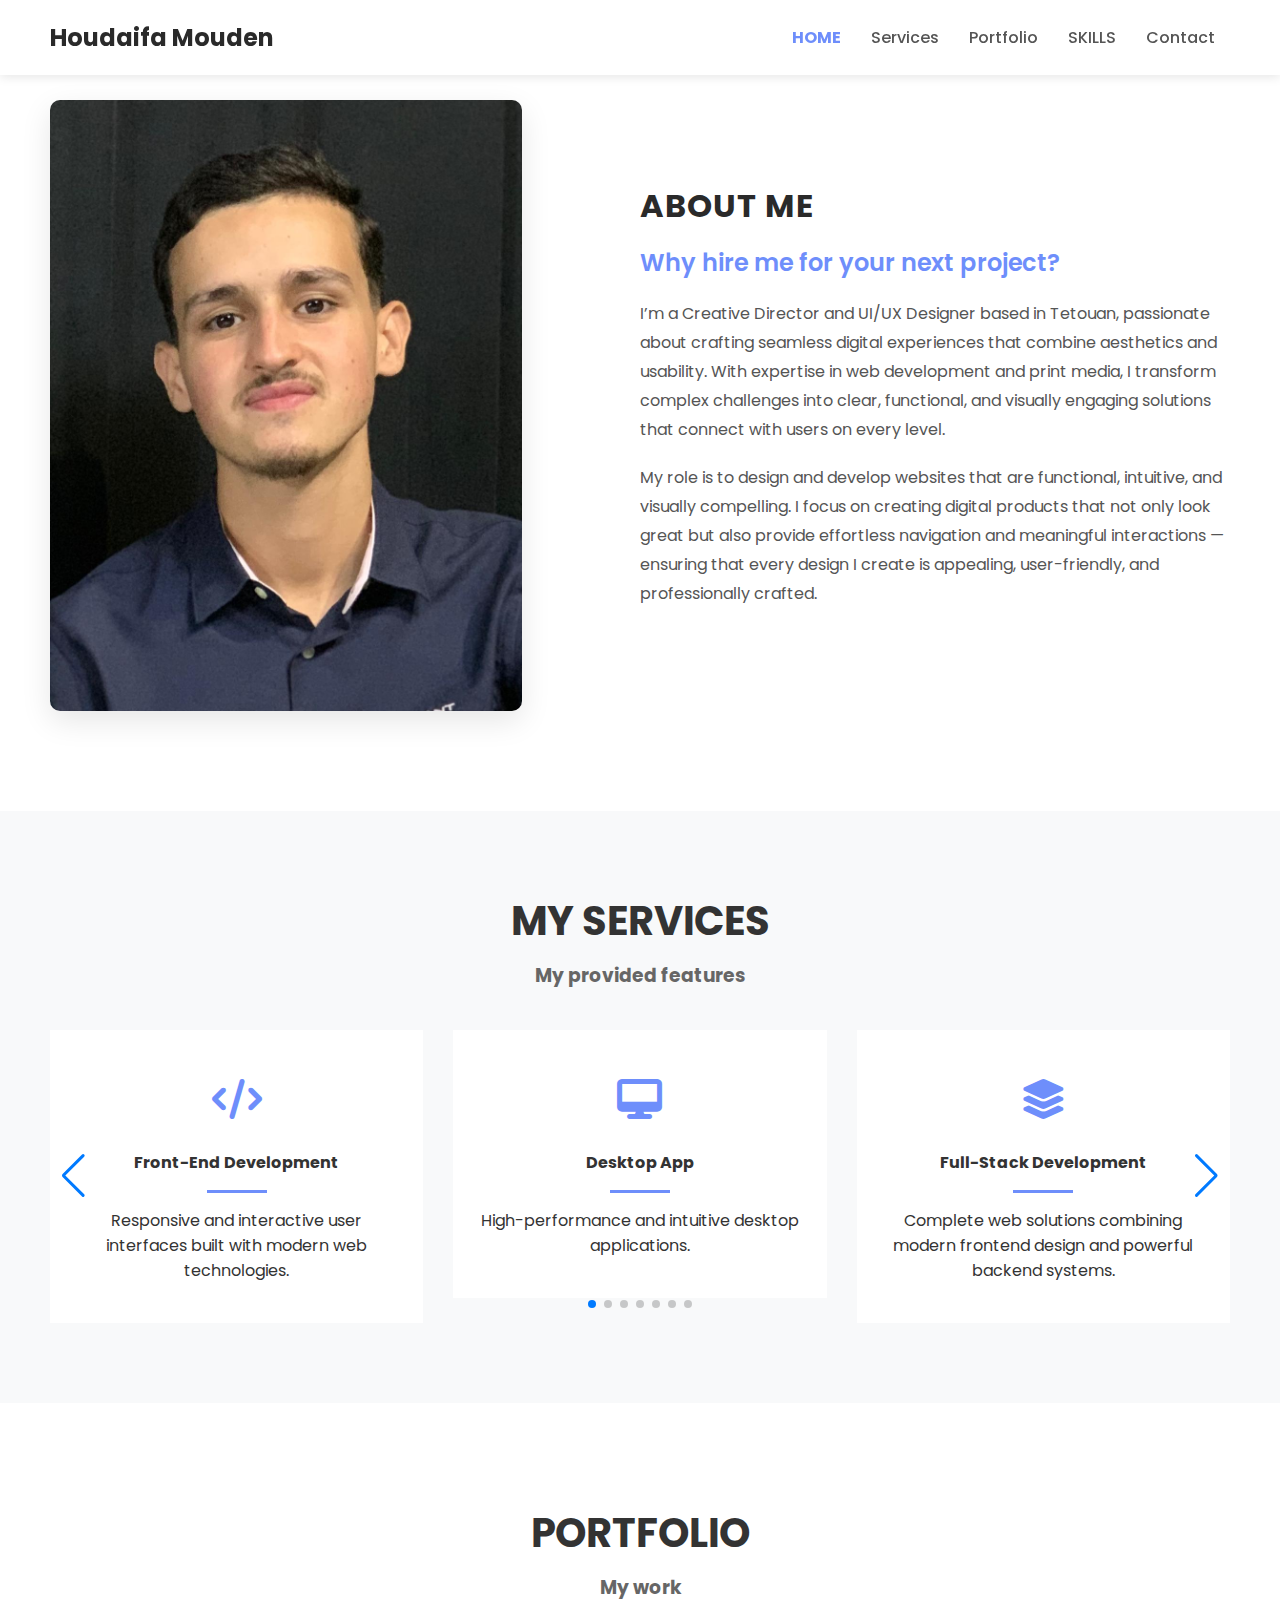
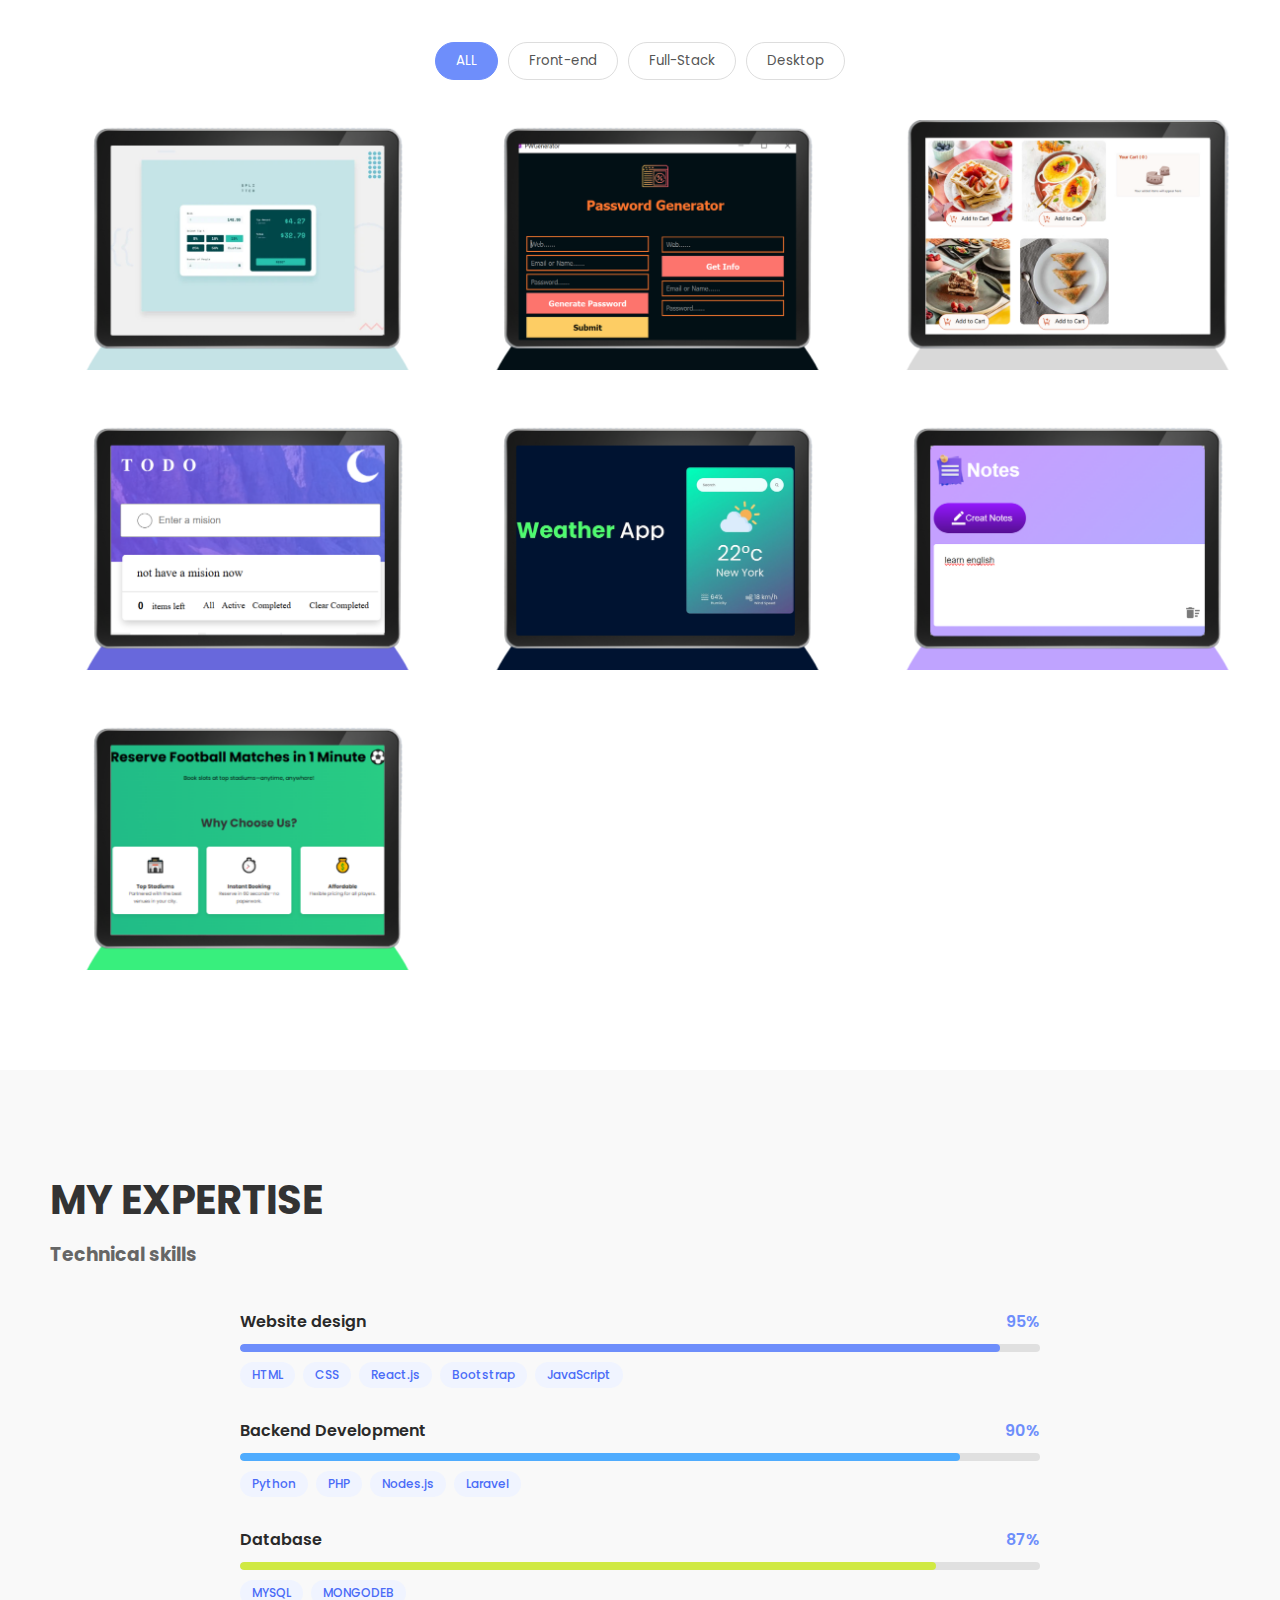
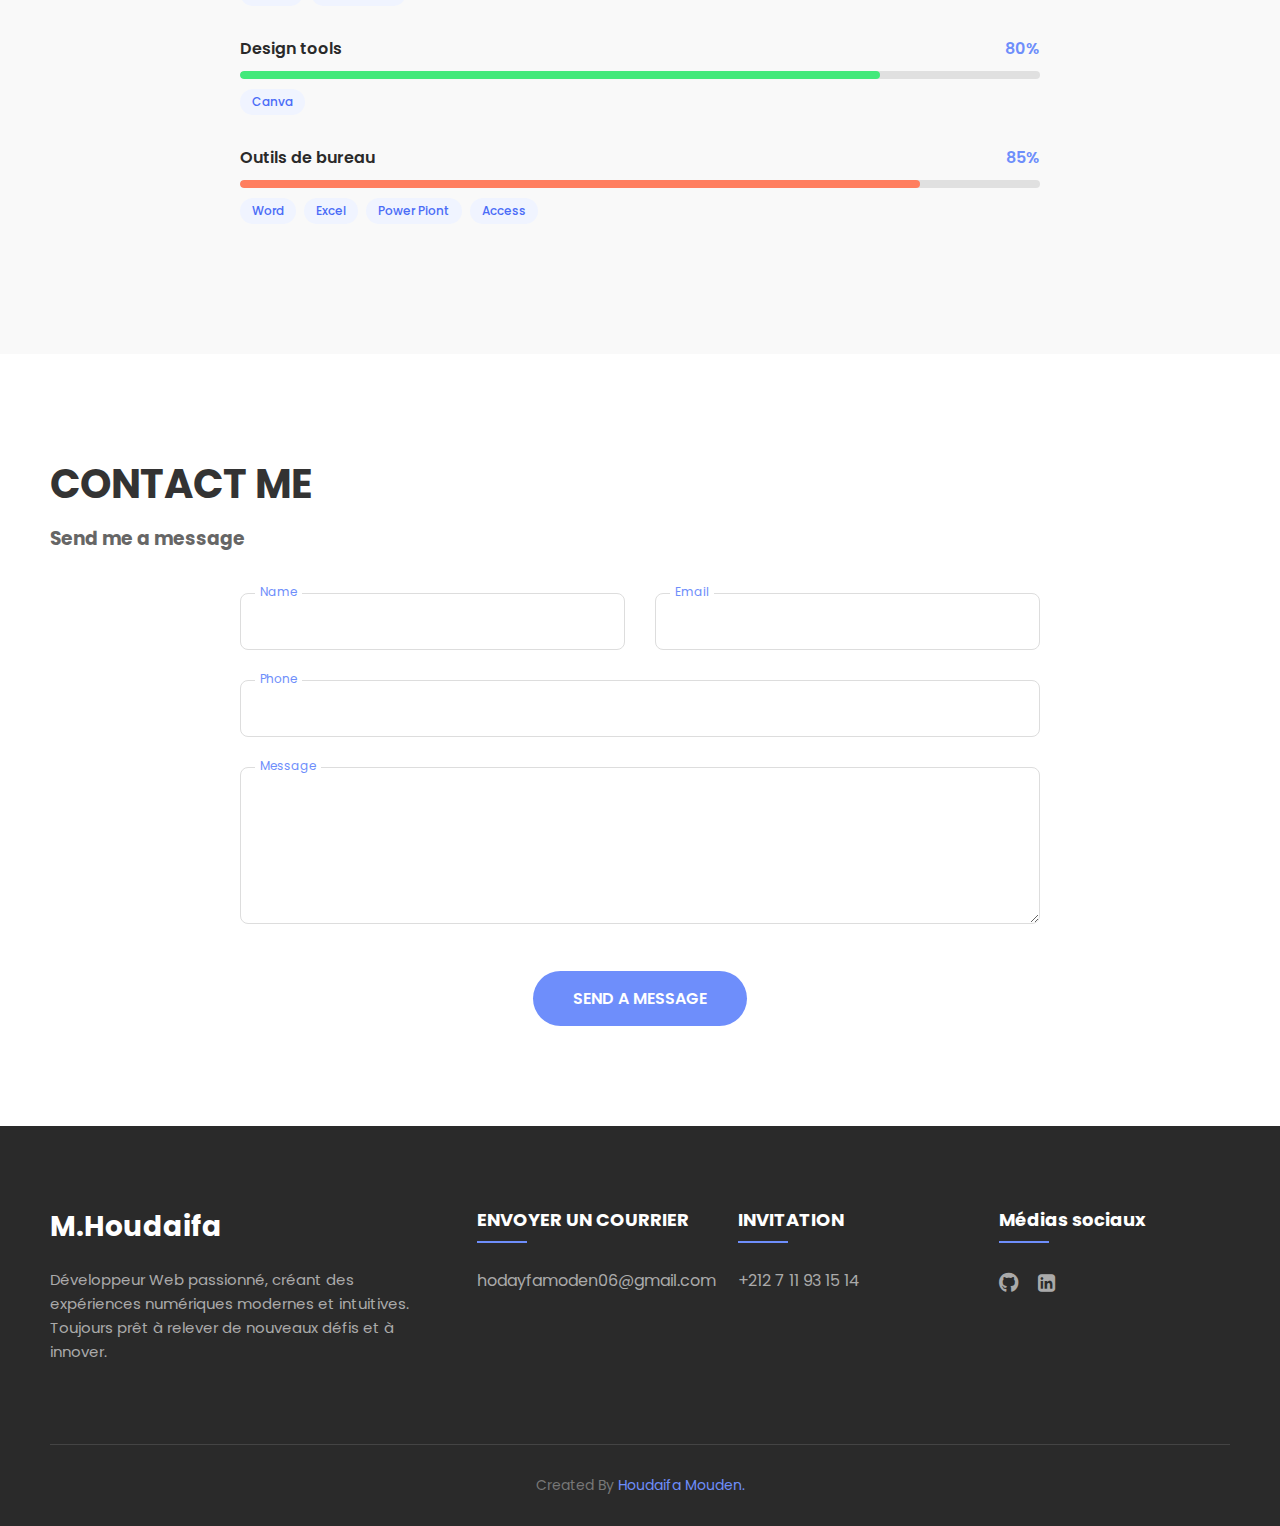
<file: index.html>
<!DOCTYPE html>
<html lang="en">
<head>
  <meta charset="UTF-8">
  
  <meta name="viewport" content="width=device-width, initial-scale=1.0">

  <title>Houdaifa Mouden</title>

  <link rel="icon" href="images/port/icon.webp" type="image/x-icon">

  <link rel="stylesheet" href="style.css">

  <link rel="stylesheet" href="https://cdnjs.cloudflare.com/ajax/libs/font-awesome/6.4.0/css/all.min.css">

  <link rel="stylesheet" href="icofont/icofont.min.css">

  <link rel="stylesheet" href="https://cdnjs.cloudflare.com/ajax/libs/font-awesome/4.7.0/css/font-awesome.min.css">

  <link rel="stylesheet" href="https://cdn.jsdelivr.net/npm/swiper@11/swiper-bundle.min.css" />

  <link href="https://fonts.googleapis.com/css2?family=Poppins:wght@400;500;600;700&display=swap" rel="stylesheet">
</head>
<body>
    <!-- Navbar -->
    <nav>
        <div class="logo">Houdaifa Mouden</div>
        <div class="menu-toggle" id="menu-toggle">&#9776;</div>
        <ul class="menu" id="menu">
            <li class="x" id="x">&times;</li>
            <li><a href="#about">HOME</a></li>
            <li><a href="#services">Services</a></li>
            <li><a href="#portfolio">Portfolio</a></li>
            <li><a href="#expertise">SKILLS</a></li>
            <li><a href="#contact">Contact</a></li>
        </ul>
    </nav>


    <!-- Homme Me Section  -->
    <section class="about" id="about">
        <div class="about-image">
        <!-- your photo -->
            <img src="images/profile/PROFILE.jpg" alt="Your Name">
        </div>
        <div class="about-content">
            <h2>ABOUT ME</h2>
            <h3>Why hire me for your next project?</h3>
            <p>
                I’m a Creative Director and UI/UX Designer based in Tetouan, passionate about crafting seamless digital experiences that combine aesthetics and usability. With expertise in web development and print media, I transform complex challenges into clear, functional, and visually engaging solutions that connect with users on every level.            </p>
            <p>
                My role is to design and develop websites that are functional, intuitive, and visually compelling. I focus on creating digital products that not only look great but also provide effortless navigation and meaningful interactions — ensuring that every design I create is appealing, user-friendly, and professionally crafted.            </p>
        </div>

    </section>

    <!-- services section -->
    <section class="services" id="services">
        <div class="section-header">
            <h2>MY SERVICES</h2>
            <h3>My provided features</h3>
        </div>

        <!-- Swiper container -->
        <div class="swiper mySwiper">
            <div class="swiper-wrapper">
                <!-- Service 1 -->
                <div class="swiper-slide service-card">
                    <div class="service-icon"><i class="fas fa-code"></i></div>
                    <h4>Front-End Development</h4>
                    <div class="service-divider"></div>
                    <p>Responsive and interactive user interfaces built with modern web technologies.</p>
                </div>
                <!-- Service 2 -->
                <div class="swiper-slide service-card">
                    <div class="service-icon"><i class="fa-solid fa-desktop"></i></div>
                    <h4>Desktop App</h4>
                    <div class="service-divider"></div>
                    <p>High-performance and intuitive desktop applications.</p>
                </div>

                <!-- Service 3 -->
                <div class="swiper-slide service-card">
                    <div class="service-icon"><i class="fas fa-layer-group"></i></div>
                    <h4>Full-Stack Development</h4>
                    <div class="service-divider"></div>
                    <p>Complete web solutions combining modern frontend design and powerful backend systems.</p>
                </div>

                <!-- Service 4 -->
                <div class="swiper-slide service-card">
                    <div class="service-icon"><i class="fas fa-paint-brush"></i></div>
                    <h4>Design Canva</h4>
                    <div class="service-divider"></div>
                    <p>Create modern and professional designs on Canva.</p>
                </div>

                <!-- Service 5 -->
                <div class="swiper-slide service-card">
                    <div class="service-icon"><i class="fas fa-database"></i></div>
                    <h4>Database Management</h4>
                    <div class="service-divider"></div>
                    <p>Efficient design, optimization, and maintenance of relational and NoSQL databases.</p>
                </div>

                <!-- Service 6 -->
                <div class="swiper-slide service-card">
                    <div class="service-icon"><i class="fas fa-brain"></i></div>
                    <h4>AI Development</h4>
                    <div class="service-divider"></div>
                    <p>Building intelligent systems using machine learning and data-driven solutions for smarter applications.</p>
                </div>

                <!-- Service 7 -->
                <div class="swiper-slide service-card">
                    <div class="service-icon"><i class="fas fa-network-wired"></i></div>
                    <h4>n8n Automation</h4>
                    <div class="service-divider"></div>
                    <p>Automating workflows and integrating apps seamlessly using n8n for smarter, no-code process management.</p>
                </div>

            </div>

            <!-- Pagination and Navigation -->
            <div class="swiper-pagination"></div>
            <div class="swiper-button-next"></div>
            <div class="swiper-button-prev"></div>
        </div>
    </section>


    <!-- projets -->
    <section class="portfolio" id="portfolio">
        <div class="section-header">
            <h2>PORTFOLIO</h2>
            <h3>My work</h3>
        </div>
        <!-- filter -->
        <div class="portfolio-filters">
            <button class="filter-btn active" data-filter="all">ALL</button>
            <button class="filter-btn" data-filter="frontend">Front-end</button>
            <button class="filter-btn" data-filter="backend">Full-Stack</button>
            <button class="filter-btn" data-filter="desktop">Desktop</button>
        </div>

        <div class="portfolio-grid">

            <!-- Project 1 - Front-end -->
            <div class="portfolio-item" data-category="frontend">
                <img  src="images/billapp/Untitled design.png" alt="">
                <div class="portfolio-overlay">
                    <h4>App Bill Counter</h4>
                    <p>Front-end development</p>
                    <a href="#" class="view-btn" id="buuton-page">Voir le projet</a>
                </div>
            </div>
            

            <!-- Project 2 - Backend -->
            <div class="portfolio-item" data-category="desktop">
                <img src="images/password/Untitled design.png" alt="">
                <div class="portfolio-overlay">
                    <h4>Password Generatore</h4>
                    <p>Desktop App</p>
                    <a href="#" id="c-projet" class="view-btn">Voir le projet</a>
                </div>
            </div>

            <!-- Project 3 - desktop -->
            <div class="portfolio-item" data-category="frontend">
                <img src="images/sweet/Untitled design.png" alt="">
                <div class="portfolio-overlay">
                    <h4>Product List</h4>
                    <p>Front-end development</p>
                    <a href="#" class="view-btn" id="sweet">Voir le projet</a>
                </div>
            </div>

            <!-- Project 4 - Front-end -->
            <div class="portfolio-item" data-category="frontend">
                <img src="images/to_do_list/Untitled design.png"  alt="">
                <div class="portfolio-overlay">
                    <h4>To Do List</h4>
                    <p>Front-end development</p>
                    <a href="#" id="list-projet" class="view-btn">Voir le projet</a>
                </div>
            </div>

            <!-- Project 5 - frontend -->
            <div class="portfolio-item" data-category="frontend">
                <img src="images/weather/Untitled design.png"  alt="">
                <div class="portfolio-overlay">
                    <h4>Weather Application</h4>
                    <p>Front-end development</p>
                    <a href="#" class="view-btn" id="weather">Voir le projet</a>
                </div>
            </div>

            <!-- Project 5 - frontend -->
            <div class="portfolio-item" data-category="frontend">
                <img src="images/note/Untitled design.png"   alt="">
                <div class="portfolio-overlay">
                    <h4>Note Application</h4>
                    <p>Front-end development</p>
                    <a href="#" class="view-btn" id="note-btn">Voir le projet</a>
                </div>
            </div>

            <!-- Project 6 - frontend -->
            <div class="portfolio-item" data-category="backend">
                <img src="images/terrain/Untitled design.png"   alt="">
                <div class="portfolio-overlay">
                    <h4>RESRVATION TERRAIN</h4>
                    <p>Front-end development</p>
                    <a href="#" class="view-btn" id="terrain-btn">Voir le projet</a>
                </div>
            </div>

            <!-- Project 6 - Photoshop -->
            <!-- <div class="portfolio-item" data-category="design">
            <img src="" alt="Branding">
            <div class="portfolio-overlay">
                <h4></h4>
                <p>Photoshop</p>
                <a href="#" class="view-btn">Voir le projet</a>
            </div>
            </div>
        </div> -->
    </section>



    <!-- Compétences section -->
    <section class="expertise" id="expertise">
        <div class="section-header">
            <h2>MY EXPERTISE</h2>
            <h3>Technical skills</h3>
        </div>

        <div class="skills-container">
            <!-- Row 1 -->
            <div class="skill-item">
            <div class="skill-info">
                <span>Website design</span>
                <span>95%</span>
            </div>
            <div class="progress-bar">
                <div class="progress-fill" style="width: 95%; background: #6e8efb;"></div>
            </div>
            <div class="skill-tags">
                <span>HTML</span>
                <span>CSS</span>
                <span>React.js</span>
                <span>Bootstrap</span>
                <span>JavaScript</span>
            </div>
            </div>



            <!-- Row 2 -->
            <div class="skill-item">
            <div class="skill-info">
                <span>Backend Development</span>
                <span>90%</span>
            </div>
            <div class="progress-bar">
                <div class="progress-fill" style="width: 90%; background: #4facfe;"></div>
            </div>
            <div class="skill-tags">
                <span>Python</span>
                <span>PHP</span>
                <span>Nodes.js</span>
                <span>Laravel</span>
            </div>
            </div>

             <!-- Row 3 -->
            <div class="skill-item">
                <div class="skill-info">
                    <span>Database </span>
                    <span>87%</span>
                </div>
                <div class="progress-bar">
                    <div class="progress-fill" style="width: 87%; background: #d0e943;"></div>
                </div>
                <div class="skill-tags">
                    <span>MYSQL</span>
                    <span>MONGODEB</span>
                </div>
            </div>

            <!-- Row 4 -->
            <div class="skill-item">
                <div class="skill-info">
                    <span>Design tools</span>
                    <span>80%</span>
                </div>
                <div class="progress-bar">
                    <div class="progress-fill" style="width: 80%; background: #43e97b;"></div>
                </div>
                <div class="skill-tags">
                    <span>Canva</span>
                </div>
            </div>

            <!-- Row 5 -->
            <div class="skill-item">
                <div class="skill-info">
                    <span>Outils de bureau</span>
                    <span>85%</span>
                </div>
                <div class="progress-bar">
                    <div class="progress-fill" style="width: 85%; background: #ff7e5f;"></div>
                </div>
                <div class="skill-tags">
                    <span>Word</span>
                    <span>Excel</span>
                    <span>Power Piont</span>
                    <span>Access</span>
                </div>
            </div>
        </div>
    </section>


    <!-- contacct foorm -->
    <section class="contact" id="contact">
        <div class="section-header">
            <h2>CONTACT ME</h2>
            <h3>Send me a message</h3>
        </div>

        <div class="contact-container">
            <form class="contact-form" id="contactForm">
            <div class="form-row">
                <div class="form-group">
                    <input type="text" id="name" name="name" >
                    <label for="name">Name</label>
                    <p class="eroro"></p>
                </div>
                <div class="form-group">
                    <input type="email" id="email" name="email" >
                    <label for="email">Email</label>
                    <p class="eroro"></p>
                </div>
            </div>

            <div class="form-row">
                <div class="form-group">
                    <input type="tel" id="phone" name="phone">
                    <label for="phone">Phone</label>
                    <p class="eroro"></p>
                </div>
  
            </div>

            <div class="form-group full-width">
                <textarea name="message" id="message" name="message" rows="5" ></textarea>
                <label for="message">Message</label>
                <p class="eroro"></p>
            </div>

            <button id="btn" type="submit" class="submit-btn">SEND A MESSAGE</button>
            </form>
        </div>
    </section>

    <!-- footer -->
    <footer class="footer">
        <div class="footer-container">
            <!-- Brand Column -->
            <div class="footer-brand">
                <h2 class="footer-logo">M.Houdaifa</h2>
                <p class="footer-description">
                Développeur Web passionné, créant des expériences numériques modernes et intuitives.<br>
                    Toujours prêt à relever de nouveaux défis et à innover.<br>
                </p>
            </div>

            <!-- Contact Info Columns -->
            <div class="footer-columns">
                <!-- Column 1 -->
                <div class="footer-col">
                    <h3 class="footer-title">ENVOYER UN COURRIER</h3>
                    <ul class="footer-links">
                    <li><a href="hodayfamoden06@gmail.com">hodayfamoden06@gmail.com</a></li>
                    </ul>
                </div>

                <!-- Column 2 -->
                <div class="footer-col">
                    <h3 class="footer-title">INVITATION</h3>
                    <ul class="footer-links">
                    <li><a href="tel:+212711931514">+212 7 11 93 15 14</a></li>
                    </ul>
                </div>

                <!-- Column 3 -->
                <div class="footer-col">
                    <h3 class="footer-title">Médias sociaux</h3>
                    <div class="footer-address">
                        <a target="_blank" href="https://github.com/houdaifa-1244"><i class="fab fa-github"></i></a>
                        <a target="_blank" href="https://www.linkedin.com/in/houdaifa-mouden-126185236/?skipRedirect=true"><i class="fa fa-linkedin-square"></i></a>
                    </div>
                </div>
            </div>
        </div>

        <!-- Copyright -->
        <div class="footer-copyright">
            <p>Created By <span style="color: #6e8efb;">Houdaifa Mouden.</span></p>
        </div>
    </footer>



    <!-- Sidebar Page (app bill counter) -->
    <div id="sidebar-page" class="sidebar-page">
        <span class="close-btn" id="close-sidebar">&times;</span>
        <div class="sidebar-content">
            <header>
                <h1>Bill Counter App</h1>
            </header>

            <div class="lien-sit">
                <a target="_blank" href="https://houdaifa-1244.github.io/app-counter/">Accéder à l’application</a>
            </div>

            <!-- Section intro -->
            <section class="intro-video">
                <div class="intro-text">
                    <h2>Bienvenue sur Bill Counter App</h2>
                    <p>
                    Cette application simple et intuitive vous aide à calculer le montant exact à payer après un repas ou une sortie entre amis.
                    Entrez le total de la facture, choisissez le pourcentage de pourboire, indiquez le nombre de personnes et obtenez le montant exact par personne.
                    L’application est fluide, rapide et facile à utiliser, avec un design clair et professionnel.
                    </p>
                </div>
            </section>

            <!-- Section roles / étapes -->
            <section class="gallery">
                <div class="card">
                    <img src="images/billapp/add.png" alt="Add Bill"/>
                    <h3>Add Bill</h3>
                    <p>Entrez le montant total de la facture pour commencer le calcul.</p>
                </div>
                <div class="card">
                    <img src="images/billapp/tip.png" alt="Select Tip"/>
                    <h3>Select Tip</h3>
                    <p>Choisissez le pourcentage du pourboire selon votre préférence.</p>
                </div>
                <div class="card">
                    <img src="images/billapp/people.png" alt="Select People"/>
                    <h3>Select People</h3>
                    <p>Indiquez le nombre de personnes partageant la facture.</p>
                </div>
                <div class="card">
                    <img src="images/billapp/reset.png" alt="Reset App"/>
                    <h3>Reset App</h3>
                    <p>Remettez l’application à zéro pour un nouveau calcul instantané.</p>
                </div>
            </section>
            
        </div>
    </div>


    <!-- Sidebar Page (python projet) -->
    <div id="s-p" class="s-p">
        <span class="close-btn" id="clos">&times;</span>
        <div class="sid">

            <!-- Introduction -->
            <header>
                <h1>Desktop Password Generator</h1>
            </header>

            <section class="intro">
                <p>
                    This desktop application helps you generate strong passwords and store credentials securely.
                    Add entries with a name (label), website, email and password — or auto-generate a secure password.
                    Quickly find any saved password by searching with its name.
                </p>
                <ul>
                    <li><strong>Add Entry:</strong> create a new credential with name, website, email and password (or generate one).</li>
                    <li><strong>Search:</strong> find an entry by name and reveal the stored password safely.</li>
                    <li><strong>Security tip:</strong> store data encrypted and protect the app with a master password for desktop use.</li>
                </ul>
            </section>

            <main>
                <!-- Step 1 -->
                <section class="step">
                    <img src="images/password/1.png" alt="Add Entry" />
                    <div>
                    <h2>1. Add Entry</h2>
                    <p>
                        Fill the form: <strong>Name (label)</strong>, <strong>Website</strong>, <strong>Email</strong> and <strong>Password</strong>.
                        Use the generator button to create a strong password automatically (length, symbols, numbers options).
                    </p>
                    </div>
                </section>

                <!-- Step 2 -->
                <section class="step">
                    <img src="images/password/2.png" alt="Find Entry" />
                    <div>
                    <h2>2. Find Password by Name</h2>
                    <p>
                        Search by the entry name (label) to quickly locate the credential. Select the result to reveal or copy the password.
                        For safety, require the master password or biometric unlock before revealing.
                    </p>
                    </div>
                </section>
            </main>
        </div>
    </div>

     <!-- Sidebar Page (to do list) -->
    <div id="td" class="td">
        <span class="close-btn" id="t-clos">&times;</span>
        <div class="to_do">
            <header>
            <h1>Application Web : To-Do List</h1>
            </header>
             <div class="lien-sit"><a target="_blank" href="https://houdaifa-1244.github.io/to-do-list/">Accéder au site</a></div>
            <section class="intro">
            <p>
                Cette application <strong>To-Do List</strong> est une solution simple et moderne pour
                organiser vos tâches quotidiennes. Elle permet d’ajouter, compléter, supprimer et filtrer les tâches,
                avec un design clair/sombre et une interface fluide.
            </p>
            <br>
            <ul>
                <li><strong>Ajout de tâche :</strong> permet d’ajouter rapidement une nouvelle tâche.</li>
                <li><strong>Compléter/Sélectionner :</strong> marque une tâche comme terminée.</li>
                <li><strong>Supprimer :</strong> retire la tâche de la liste.</li>
                <li><strong>Filtrage :</strong> affiche toutes les tâches, actives ou terminées.</li>
                <li><strong>Mode sombre :</strong> change automatiquement le thème de l’application.</li>
            </ul>
            </section>

            <main>
            <!-- Étape 1 -->
            <section class="step">
                <img src="images/to_do_list/1.png" alt="Interface principale" />
                <div>
                <h2>1. Interface principale</h2>
                <p>
                    L’interface principale affiche la liste des tâches avec un design moderne et intuitif.
                </p>
                </div>
            </section>

            <!-- Étape 2 -->
            <section class="step">
                <img src="images/to_do_list/2.png" alt="Ajout d’une tâche" />
                <div>
                <h2>2. Ajouter une tâche</h2>
                <p>
                    L’utilisateur peut ajouter une nouvelle tâche à l’aide du champ de saisie et du bouton “Add”.
                </p>
                </div>
            </section>

            <!-- Étape 3 -->
            <section class="step">
                <img src="images/to_do_list/3.png" alt="Sélection d’une tâche terminée" />
                <div>
                <h2>3. Sélectionner une tâche terminée</h2>
                <p>
                    En cliquant sur une tâche, elle est marquée comme terminée (grisée ou barrée).
                </p>
                </div>
            </section>

            <!-- Étape 4 -->
            <section class="step">
                <img src="images/to_do_list/4.png" alt="Filtres des tâches" />
                <div>
                <h2>4. Filtres des tâches</h2>
                <p>
                    Trois filtres sont disponibles : <strong>All</strong>, <strong>Active</strong>, et <strong>Completed</strong>.
                    Un bouton <strong>Clear Completed</strong> permet de supprimer toutes les tâches terminées.
                </p>
                </div>
            </section>

            <!-- Étape 5 -->
            <section class="step">
                <img src="images/to_do_list/5.png" alt="Mode sombre" />
                <div>
                <h2>5. Mode sombre</h2>
                <p>
                    L’application inclut un <strong>Dark Mode</strong> élégant qui s’active automatiquement selon le thème choisi.
                </p>
                </div>
            </section>
            </main>
        </div>
    </div>

    <!-- sidebar page (sweet store online) -->
    <div id="sw" class="sw">
        <span class="close-btn" id="w-clos">&times;</span>
        <div class="sidebar-content">

            <!-- Header -->
            <header>
                <h1>Product List with Cart</h1>
            </header>

            <div class="lien-sit">
                <a target="_blank" href="https://houdaifa-1244.github.io/sweet_store/">Visit the App</a>
            </div>

            <!-- Intro Section -->
            <section class="intro-video">
            <div class="intro-text">
                <h2>Welcome to Product List with Cart</h2>
                <p>
                This web application allows you to browse a variety of products, add your favorites to the cart,
                manage your orders, and confirm your purchase in just a few clicks.
                The interface is clean, modern, and user-friendly, offering a smooth shopping experience.
                </p>
            </div>
            </section>

            <!-- Steps Section -->
            <section class="gallery">
                <div class="card">
                    <img src="images/sweet/1.jpg" alt="Empty Cart"/>
                    <h3>Step 1: Empty State</h3>
                    <p>When you start, your cart is empty. Browse and explore the available products.</p>
                </div>
                <div class="card">
                    <img src="images/sweet/2.jpg" alt="Select Products"/>
                    <h3>Step 2: Select Products</h3>
                    <p>Select your favorite items and add them to your cart easily.</p>
                </div>
                <div class="card">
                    <img src="images/sweet/3.jpg" alt="Orders List"/>
                    <h3>Step 3: Orders List</h3>
                    <p>View the full list of items added to your cart before checkout.</p>
                </div>
                <div class="card">
                    <img src="images/sweet/4.jpg" alt="Confirm Order"/>
                    <h3>Step 4: Confirm Order</h3>
                    <p>Once ready, confirm your order to finalize your purchase securely.</p>
                </div>
            </section>
        </div>
    </div>

    <!-- sidebar page (weather app) -->
    <div id="wet" class="wet">
        <span class="close-btn" id="clos-wet">&times;</span>
        <div class="sidebar-content">

            <!-- Header -->
            <header>
            <h1>Weather App</h1>
            </header>

            <div class="lien-sit">
            <a target="_blank" href="https://houdaifa-1244.github.io/weather/">Visit the App</a>
            </div>

            <!-- Intro Section -->
            <section class="intro-video">
                <div class="intro-text">
                    <h2>Welcome to Weather App</h2>
                    <p>
                    This web application allows you to search for any city worldwide and instantly get accurate weather details.
                    Simply type your city name, select the right option, and view the live weather results with temperature,
                    humidity, and condition icons.
                    </p>
                </div>
            </section>

            <!-- Steps Section -->
            <section class="gallery">
            <div class="card">
                <img src="images/weather/search.png" alt="Search City"/>
                <h3>Step 1: Search City</h3>
                <p>Start by typing the name of your city in the search bar to find the location you’re interested in.</p>
            </div>
            <div class="card">
                <img src="images/weather/options.png" alt="Select Option"/>
                <h3>Step 2: Select Option</h3>
                <p>Choose the correct city from the suggested options for more accurate weather data.</p>
            </div>
            <div class="card">
                <img src="images/weather/city resulet.png" alt="Show Results"/>
                <h3>Step 3: Show Results</h3>
                <p>View detailed weather information such as temperature, humidity, wind speed, and condition icons.</p>
            </div>
            </section>

           
        </div>
    </div>

    <!-- sidebar page (note app) -->
    <div id="not" class="not">
        <span class="close-btn" id="close-not">&times;</span>
        <div class="sidebar-content">
            <!-- Header -->
            <header>
                <h1>Note App</h1>
            </header>

            <div class="lien-sit">
            <a target="_blank" href="https://houdaifa-1244.github.io/Notes-Application/">Visit the App</a>
            </div>

            <!-- Intro Section -->
            <section class="intro-video">
                <div class="intro-text">
                    <h2>Welcome to Note App</h2>
                    <p>
                    This application allows you to easily create, edit, and manage your personal notes.
                    With a minimal and responsive interface, you can add new notes, write down your thoughts,
                    and delete them whenever you want — all in one simple and elegant environment.
                    </p>
                </div>
            </section>

            <!-- Steps Section -->
            <section class="gallery">
            <div class="card">
                <img src="images/note/1.png" alt="Add Note"/>
                <h3>Step 1: Add Note</h3>
                <p>Click the “Add” button to create a new note instantly in your workspace.</p>
            </div>
            <div class="card">
                <img src="images/note/2.png" alt="Write Note"/>
                <h3>Step 2: Write in Note</h3>
                <p>Start typing your ideas, reminders, or to-do items directly inside the note.</p>
            </div>
            <div class="card">
                <img src="images/note/3.png" alt="Delete Note"/>
                <h3>Step 3: Delete Note</h3>
                <p>When a note is no longer needed, delete it easily with a single click.</p>
            </div>
            </section>

        </div>
    </div>

    <!-- sidebar page (resrvation trrain) -->
    <div id="teran" class="teran">
        <span class="close-btn" id="close-ann">&times;</span>
        <div class="sidebar-content">

            <!-- Header -->
            <header>
            <h1>Reservation Terrain App</h1>
            </header>

            <div class="lien-sit">
            <a target="_blank" href="">Visit the App</a>
            </div>

            <!-- Intro Section -->
            <section class="intro-video">
                <div class="intro-text">
                    <h2>Welcome to Reservation Terrain</h2>
                    <p>
                    A complete reservation platform for sports terrains. Users can sign in or create an account,
                    add and manage reservations (choose sport, terrain, date and time) while admins manage users,
                    sports, terrains, closing hours and approve or cancel reservations.
                    </p>
                </div>
            </section>

            <!-- User Flow Section -->
            <section class="gallery">
                <div class="card">
                    <img src="images/terrain/1.png" alt="Login"/>
                    <h3>1 — Login</h3>
                    <p>Sign in with email and password to access your account and dashboard.</p>
                </div>

                <div class="card">
                    <img src="images/terrain/2.png" alt="Sign Up"/>
                    <h3>2 — Create Account</h3>
                    <p>Register with name, email and password to create a new user account.</p>
                </div>

                <div class="card">
                    <img src="images/terrain/3.png" alt="User Dashboard"/>
                    <h3>3 — User Dashboard</h3>
                    <p>Access your dashboard to add reservations and view your list of bookings.</p>
                </div>

                <div class="card">
                    <img src="images/terrain/4.png" alt="Add Reservation"/>
                    <h3>4 — Add Reservation</h3>
                    <p>Fill the reservation form: name, sport, terrain, date, start time and end time.</p>
                </div>

                <div class="card">
                    <img src="images/terrain/5.png" alt="Reservations List"/>
                    <h3>5 — Reservations List</h3>
                    <p>View and manage all your existing reservations: edit or cancel when needed.</p>
                </div>
            </section>

            <!-- Admin Flow Section -->
            <section class="gallery">
                <div class="card">
                    <img src="images/terrain/6.png" alt="Admin Dashboard"/>
                    <h3>6 — Admin Dashboard</h3>
                    <p>Central admin area: add/manage users, sports, terrains, closing hours and view reservations.</p>
                </div>

                <div class="card">
                    <img src="images/terrain/7.png" alt="Manage Admins"/>
                    <h3>7 — Manage Admins</h3>
                    <p>Create, edit or remove admin accounts and assign roles/permissions.</p>
                </div>

                <div class="card">
                    <img src="images/terrain/8.png" alt="Manage Sports"/>
                    <h3>8 — Manage Sports</h3>
                    <p>Manage the list of sports (add, edit, deactivate categories used by reservations).</p>
                </div>

                <div class="card">
                    <img src="images/terrain/9.png" alt="Add Sport"/>
                    <h3>9 — Add Sport</h3>
                    <p>Add new sport categories with name, icon and description for users to choose.</p>
                </div>

                <div class="card">
                    <img src="images/terrain/10.png" alt="Add Terrain"/>
                    <h3>10 — Add Terrain</h3>
                    <p>Add new terrains/fields (name, location, sport type, capacity, images).</p>
                </div>

                <div class="card">
                    <img src="images/terrain/11.png" alt="Manage Terrains"/>
                    <h3>11 — Manage Terrains</h3>
                    <p>Edit terrain details, enable/disable availability and attach images.</p>
                </div>

                <div class="card">
                    <img src="images/terrain/12.png" alt="Add Closing Hours"/>
                    <h3>12 — Add Closing Hours</h3>
                    <p>Define daily closing hours or unavailable time slots for each terrain.</p>
                </div>

                <div class="card">
                    <img src="images/terrain/13.png" alt="List Reservations"/>
                    <h3>13 — List Reservations (Admin)</h3>
                    <p>Full reservations list with filters (date, terrain, user, status).</p>
                </div>

                <div class="card">
                    <img src="images/terrain/14.png" alt="Accept Cancel"/>
                    <h3>14 — Accept / Cancel Reservation</h3>
                    <p>Approve or cancel reservation requests and notify users instantly.</p>
                </div>
            </section>


        </div>
    </div>



     







  <script src="script.js"></script>
  <script src="https://cdn.jsdelivr.net/npm/swiper@11/swiper-bundle.min.js"></script>
</body>
</html>
</file>
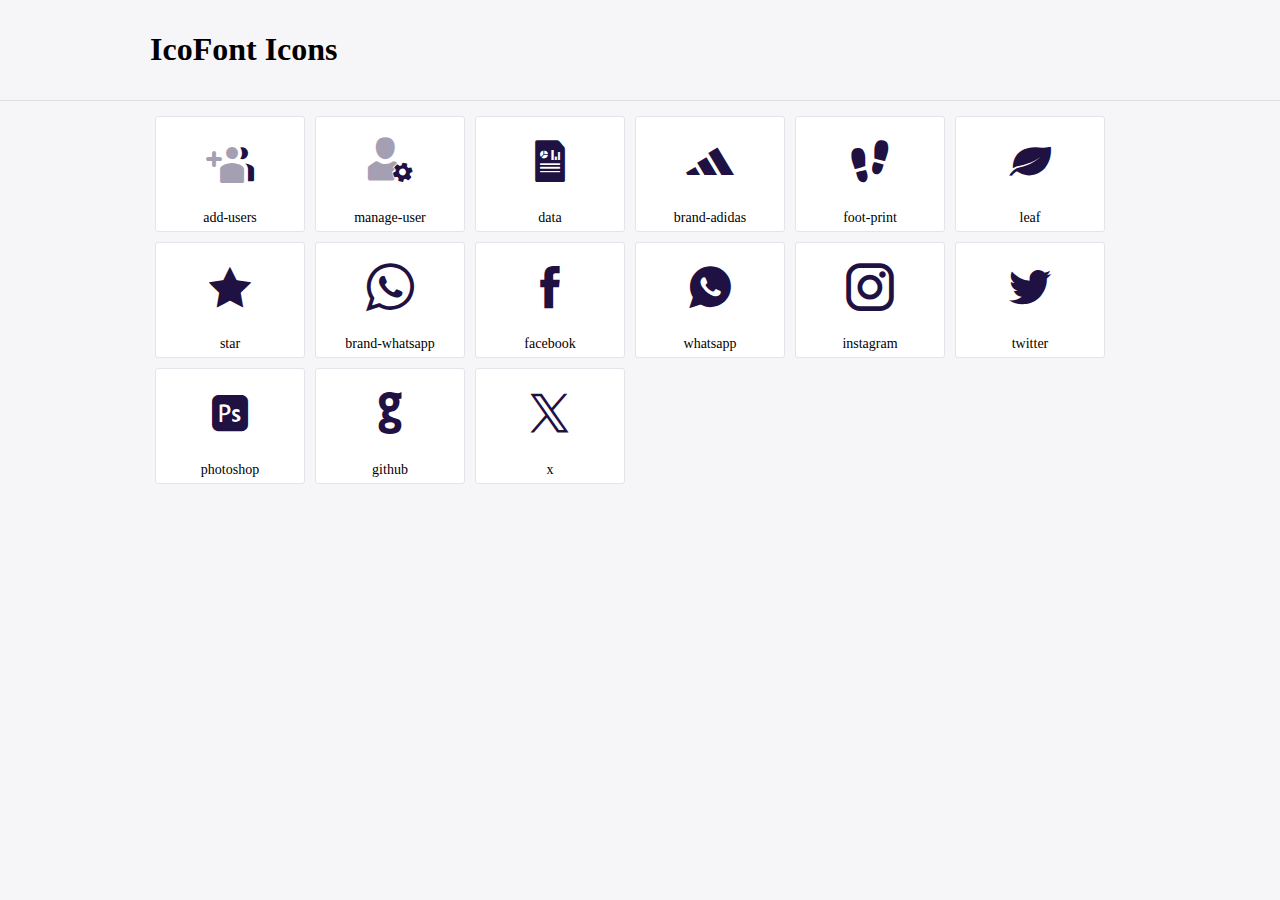
<file: icofont/demo.html>
<!DOCTYPE html>
	<html>
	<head>
		<meta charset="utf-8">
		<title>Examples | IcoFont</title>
		<link rel="stylesheet" type="text/css" href="./icofont.min.css">
		<style type="text/css">
			body {
				margin: 0;
				padding: 0;
				background: #F6F6F9;
			}
			.header {
				border-bottom: 1px solid #DCDCE1;
				padding: 10px 0;
				margin-bottom: 10px;
			}
			.container {
				width: 980px;
				margin: 0 auto;
			}
			.ico-title {
				font-size: 2em;
			}
			.iconlist {
				margin: 0;
				padding: 0;
				list-style: none;
				text-align: center;
				width: 100%;
				display: flex;
				flex-wrap: wrap;
				flex-direction: row;
			}
			.iconlist li {
				position: relative;
				margin: 5px;
				width: 150px;
				cursor: pointer;
			}
			.iconlist li .icon-holder {
				position: relative;
				text-align: center;
				border-radius: 3px;
				overflow: hidden;
				padding-bottom: 5px;
				background: #ffffff;
				border: 1px solid #E4E5EA;
				transition: all 0.2s linear 0s;
			}
			.iconlist li .icon-holder:hover {
				background: #00C3DA;
				color: #ffffff;
			}
			.iconlist li .icon-holder:hover .icon i {
				color: #ffffff;
			}
			.iconlist li .icon-holder .icon {
				padding: 20px;
				text-align: center;
			}
			.iconlist li .icon-holder .icon i {
				font-size: 3em;
				color: #1F1142;
			}
			.iconlist li .icon-holder span {
				font-size: 14px;
				display: block;
				margin-top: 5px;
				border-radius: 3px;
			}
		</style>
	</head>
	<body>
	<div class="header">
		<div class="container">
			<h1 class="ico-title"> IcoFont Icons </h1>
		</div>
	</div>
	<div class="container">
		<ul class="iconlist">
		
		<li>
			<div class="icon-holder">
				<div class="icon"> 
					<i class="icofont-duotone icofont-add-users"></i>
				</div> 
				<span> add-users </span>
				
			</div>
		</li>
		
		<li>
			<div class="icon-holder">
				<div class="icon"> 
					<i class="icofont-duotone icofont-manage-user"></i>
				</div> 
				<span> manage-user </span>
				
			</div>
		</li>
		
		<li>
			<div class="icon-holder">
				<div class="icon"> 
					<i class="icofont-data"></i>
				</div> 
				<span> data </span>
				
			</div>
		</li>
		
		<li>
			<div class="icon-holder">
				<div class="icon"> 
					<i class="icofont-brand-adidas"></i>
				</div> 
				<span> brand-adidas </span>
				
			</div>
		</li>
		
		<li>
			<div class="icon-holder">
				<div class="icon"> 
					<i class="icofont-foot-print"></i>
				</div> 
				<span> foot-print </span>
				
			</div>
		</li>
		
		<li>
			<div class="icon-holder">
				<div class="icon"> 
					<i class="icofont-leaf"></i>
				</div> 
				<span> leaf </span>
				
			</div>
		</li>
		
		<li>
			<div class="icon-holder">
				<div class="icon"> 
					<i class="icofont-star"></i>
				</div> 
				<span> star </span>
				
			</div>
		</li>
		
		<li>
			<div class="icon-holder">
				<div class="icon"> 
					<i class="icofont-brand-whatsapp"></i>
				</div> 
				<span> brand-whatsapp </span>
				
			</div>
		</li>
		
		<li>
			<div class="icon-holder">
				<div class="icon"> 
					<i class="icofont-facebook"></i>
				</div> 
				<span> facebook </span>
				
			</div>
		</li>
		
		<li>
			<div class="icon-holder">
				<div class="icon"> 
					<i class="icofont-whatsapp"></i>
				</div> 
				<span> whatsapp </span>
				
			</div>
		</li>
		
		<li>
			<div class="icon-holder">
				<div class="icon"> 
					<i class="icofont-instagram"></i>
				</div> 
				<span> instagram </span>
				
			</div>
		</li>
		
		<li>
			<div class="icon-holder">
				<div class="icon"> 
					<i class="icofont-twitter"></i>
				</div> 
				<span> twitter </span>
				
			</div>
		</li>
		
		<li>
			<div class="icon-holder">
				<div class="icon"> 
					<i class="icofont-photoshop"></i>
				</div> 
				<span> photoshop </span>
				
			</div>
		</li>
		
		<li>
			<div class="icon-holder">
				<div class="icon"> 
					<i class="icofont-github"></i>
				</div> 
				<span> github </span>
				
			</div>
		</li>
		
		<li>
			<div class="icon-holder">
				<div class="icon"> 
					<i class="icofont-x"></i>
				</div> 
				<span> x </span>
				
			</div>
		</li>
		
		</ul>
	</div>	
	</body>
	</html>
</file>
<file: style.css>
/* Reset and Fonts */
* {
margin: 0;
padding: 0;
box-sizing: border-box;
font-family: 'Poppins', sans-serif;
}

body {
background: #f5f5f5;
color: #333;
}

/* Navbar */
nav {
display: flex;
justify-content: space-between;
align-items: center;
padding: 20px 50px;
width: 100%;
background: white;
box-shadow: 0 2px 10px rgba(0, 0, 0, 0.1);
position: fixed;
 z-index: 999;
}
/* Smooth scrolling for the entire HTML */
html {
  scroll-behavior: smooth;
}

/* Optional: Style for active navbar links */
.menu li a.active {
  color: #6e8efb; 
  font-weight: bold;
}
.logo {
font-size: 24px;
font-weight: 700;
color: #2a2a2a;
}

.menu {
display: flex;
list-style: none;
}

.menu li a {
margin: 0 15px;
text-decoration: none;
color: #555;
font-weight: 500;
}

.menu-toggle {
  display: none;
  font-size: 28px;
  cursor: pointer;
  color: #2a2a2a;
}

.x {
  display: none;
  font-size: 30px;
  color: #2a2a2a;
  cursor: pointer;
  position: absolute;
  top: 20px;
  right: 20px;
}


/* About Me Section */
.about {
display: flex;
justify-content: space-between;
align-items: center;
padding: 100px 50px;
background: #fff;
gap: 50px;
}

.about-content {
width: 50%;
}

.about-content h2 {
font-size: 32px;
color: #2a2a2a;
margin-bottom: 15px;
text-transform: uppercase;
letter-spacing: 1px;
}

.about-content h3 {
font-size: 24px;
color: #6e8efb;
margin-bottom: 20px;
font-weight: 600;
}

.about-content p {
font-size: 16px;
line-height: 1.8;
color: #555;
margin-bottom: 20px;
}

.about-image {
width: 40%;
border-radius: 10px;
overflow: hidden;
box-shadow: 0 10px 30px rgba(0, 0, 0, 0.1);
}

.about-image img {
width: 100%;
height: auto;
display: block;
}

/* Services Section */
.services {
  padding: 80px 50px;
  background: #f8f9fa;
  text-align: center;
}

.section-header h2 {
  font-size: 2.5rem;
  margin-bottom: 10px;
}

.section-header h3 {
  color: #666;
  margin-bottom: 40px;
}

.service-card {
  background: #fff;

  padding: 40px 20px;
  /* box-shadow: 0 5px 15px rgba(0,0,0,0.1); */
  transition: 0.3s ease;
}

.service-card:hover {
  transform: translateY(-10px);
  /* box-shadow: 0 10px 25px rgba(0,0,0,0.2); */
}

.service-icon {
  font-size: 40px;
  color: #6e8efb;
  margin-bottom: 20px;
}

.service-divider {
  width: 60px;
  height: 3px;
  background: #6e8efb;
  margin: 15px auto;
}

/* Swiper styling */
.swiper {
  width: 100%;
  padding-bottom: 50px;
}

.swiper-slide {
  display: flex;
  justify-content: center;
}

/* my projects Section */
.portfolio {
  padding: 100px 50px;
  background: #fff;
  text-align: center;
}

.portfolio-filters {
  margin: 40px 0;
  display: flex;
  flex-wrap: wrap;
  justify-content: center;
  gap: 10px;
}

.filter-btn {
  padding: 8px 20px;
  background: transparent;
  border: 1px solid #ddd;
  color: #555;
  border-radius: 30px;
  cursor: pointer;
  transition: all 0.3s;
}

.filter-btn.active,
.filter-btn:hover {
  background: #6e8efb;
  color: white;
  border-color: #6e8efb;
}

.portfolio-grid {
  display: grid;
  grid-template-columns: repeat(auto-fill, minmax(350px, 1fr));
  gap: 50px;
  margin-top: 30px;
}

.portfolio-item {
  position: relative;
  border-radius: 10px;
  overflow: hidden;
  height: 250px;
  width: 395PX;


}

.portfolio-item img {
  width: 100%;
  height: 100%;
  object-fit: cover;
  transition: transform 0.5s;
}

.portfolio-overlay {
  position: absolute;
  top: 0;
  left: 0;
  width: 100%;
  height: 100%;
  background: rgba(110, 142, 251, 0.9);
  color: white;
  display: flex;
  flex-direction: column;
  justify-content: center;
  align-items: center;
  opacity: 0;
  transition: opacity 0.3s;
  padding: 20px;
}
.portfolio-overlay.active-overlay{
  background: #6e8ffbd0;
  color: white;
  border-color: #6e8efb;
}
.portfolio-item:hover .portfolio-overlay {
  opacity: 1;
}

.portfolio-item:hover img {
  transform: scale(1.1);
}

.portfolio-overlay h4 {
  font-size: 22px;
  margin-bottom: 10px;
  text-align: center;
}

.portfolio-overlay p {
  font-size: 14px;
  margin-bottom: 15px;
  text-transform: uppercase;
  letter-spacing: 1px;
}

.view-btn {
  color: white;
  border: 2px solid white;
  padding: 8px 20px;
  border-radius: 30px;
  text-decoration: none;
  font-size: 14px;
  transition: all 0.3s;
}

.view-btn:hover {
  background: white;
  color: #6e8efb;
}


/* my skills Section */
.expertise {
  padding: 100px 50px;
  background: #f9f9f9;
}

.skills-container {
  max-width: 800px;
  margin: 0 auto;
}

.skill-item {
  margin-bottom: 30px;
}

.skill-info {
  display: flex;
  justify-content: space-between;
  margin-bottom: 10px;
  font-weight: 600;
  color: #2a2a2a;
}

.skill-info span:last-child {
  color: #6e8efb;
}

.progress-bar {
  height: 8px;
  background: #e0e0e0;
  border-radius: 10px;
  overflow: hidden;
}

.progress-fill {
  height: 100%;
  border-radius: 10px;
  transition: width 1.5s ease;
}

.skill-tags {
  display: flex;
  flex-wrap: wrap;
  gap: 8px;
  margin-top: 10px;
}

.skill-tags span {
  background: #f0f4ff;
  color: #4a6cf7;
  padding: 4px 12px;
  border-radius: 50px;
  font-size: 12px;
  font-weight: 500;
}

/* Animation for skiils section */
@keyframes fillProgress {
  from { width: 0; }
  to { width: var(--final-width); }
}

/* Contact me Section */
.contact {
  padding: 100px 50px;
  background: #fff;
}

.contact-container {
  max-width: 800px;
  margin: 0 auto;
}

.contact-form {
  margin-top: 40px;
}

.form-row {
  display: flex;
  gap: 30px;
  margin-bottom: 30px;
}

.form-group {
  position: relative;
  flex: 1;
}

.form-group.full-width {
  flex: 0 0 100%;
}

.contact-form input,
.contact-form textarea,
.contact-form select {
  width: 100%;
  padding: 15px 20px;
  border: 1px solid #ddd;
  border-radius: 8px;
  font-size: 16px;
  transition: all 0.3s;
  background: transparent;
  z-index: 1;
  position: relative;
}

.contact-form select {
  appearance: none;
  -webkit-appearance: none;
  padding-right: 40px;
  background: url("data:image/svg+xml;utf8,<svg fill='%236e8efb' height='24' viewBox='0 0 24 24' width='24' xmlns='http://www.w3.org/2000/svg'><path d='M7 10l5 5 5-5z'/><path d='M0 0h24v24H0z' fill='none'/></svg>") no-repeat;
  background-position: right 15px center;
}

.contact-form label {
  position: absolute;
  top: 15px;
  left: 20px;
  color: #777;
  transition: all 0.3s;
  background: #fff;
  padding: 0 5px;
  z-index: 0;
}

.contact-form input:focus,
.contact-form textarea:focus,
.contact-form select:focus {
  border-color: #6e8efb;
  outline: none;
}

.contact-form input:focus + label,
.contact-form textarea:focus + label,
.contact-form select:focus + label,
.contact-form input:not(:placeholder-shown) + label,
.contact-form textarea:not(:placeholder-shown) + label,
.contact-form select:not([value=""]) + label {
  top: -10px;
  left: 15px;
  font-size: 12px;
  color: #6e8efb;
  z-index: 2;
}

.submit-btn {
  background: #6e8efb;
  color: white;
  border: none;
  padding: 15px 40px;
  border-radius: 50px;
  font-size: 16px;
  font-weight: 600;
  cursor: pointer;
  transition: all 0.3s;
  display: block;
  margin: 40px auto 0;
}

.submit-btn:hover {
  background: #4a6cf7;
  transform: translateY(-3px);
  box-shadow: 0 5px 15px rgba(74, 108, 247, 0.3);
}

/* Footer Section */
.footer {
  background: #2a2a2a;
  color: #fff;
  padding: 80px 50px 30px;
}

.footer-container {
  max-width: 1200px;
  margin: 0 auto;
  display: flex;
  flex-wrap: wrap;
  gap: 50px;
}

.footer-brand {
  flex: 1;
  min-width: 300px;
}

.footer-logo {
  font-size: 28px;
  margin-bottom: 20px;
  color: #fff;
}

.footer-description {
  color: #aaa;
  line-height: 1.6;
  font-size: 15px;
}

.footer-columns {
  flex: 2;
  display: flex;
  flex-wrap: wrap;
  gap: 30px;
}

.footer-col {
  flex: 1;
  min-width: 200px;
}

.footer-title {
  font-size: 18px;
  margin-bottom: 25px;
  position: relative;
  padding-bottom: 10px;
}

.footer-title::after {
  content: '';
  position: absolute;
  left: 0;
  bottom: 0;
  width: 50px;
  height: 2px;
  background: #6e8efb;
}

.footer-links {
  list-style: none;
}

.footer-links li {
  margin-bottom: 15px;
}

.footer-links a {
  color: #aaa;
  text-decoration: none;
  transition: color 0.3s;
}

.footer-links a:hover {
  color: #6e8efb;
}

.footer-address {
  display: flex;
  align-items: center;
  gap: 20px;
}
.footer-address a{
  text-decoration: none;
  color: #aaa;
  font-size: 20px;
  transition: font-size ease-in 0.3s;
}
.footer-address a:hover{
  font-size: 25px;
}

.footer-copyright {
  text-align: center;
  margin-top: 80px;
  padding-top: 30px;
  border-top: 1px solid #444;
  color: #777;
  font-size: 14px;
}

/* side bar (adidas store) */
.sidebar-page {
  position: fixed;
  top: 0;
  right: -100%;
  width: 800px;
  height: 100vh;
  background-color: white;
  box-shadow: -2px 0 10px rgba(0,0,0,0.2);
  transition: right 0.4s ease;
  z-index: 9999;
  padding: 30px;
  overflow-y: auto;
}

.sidebar-page.open {
  right: 0;
}

.close-btn {
  position: absolute;
  top: 15px;
  right: 5px;
  font-size: 35px;
  cursor: pointer;
  font-weight: 800;
}
.close-btn:hover{
  color: #6e8efb;
}
.sidebar-content h2 {
  margin-top: 50px;
  font-size: 22px;
  color: #333;
}

.lien-sit {
  margin: 20px 0;
  text-align: center;
}

.lien-sit a {
  display: inline-block;
  background-color: #007BFF; 
  color: white;
  padding: 12px 24px;
  text-decoration: none;
  font-weight: bold;
  border-radius: 6px;
  transition: background-color 0.3s ease;
  box-shadow: 0 4px 6px rgba(0,0,0,0.1);
}

.lien-sit a:hover {
  background-color: #0056b3;
  box-shadow: 0 6px 8px rgba(0,0,0,0.15);
  transform: translateY(-2px);
}



/* adidas store resume */
header {
    text-align: center;
    padding: 2rem;
    background-color: #000;
    color: white;
}

.intro-video {
  display: flex;
  flex-wrap: wrap;
  justify-content: center;
  align-items: center;
  gap: 2rem;
  padding: 3rem 2rem;
  background-color: #f9f9f9;
  box-shadow: 0 4px 12px rgba(0, 0, 0, 0.1);
  border-radius: 12px;
  margin: 2rem;
}

.intro-text {
    max-width: 500px;
    flex: 1 1 300px;
}

.intro-text h2 {
    font-size: 2rem;
    margin-bottom: 1rem;
    color: #222;
}

.intro-text p {
    font-size: 1.1rem;
    line-height: 1.6;
}

.intro-video video {
    width: 100%;
    max-width: 500px;
    border-radius: 10px;
    box-shadow: 0 4px 12px rgba(0,0,0,0.2);
    flex: 1 1 300px;
}

.gallery {
    display: flex;
    flex-wrap: wrap;
    justify-content: center;
    gap: 2rem;
    padding: 2rem;
}

.card {
  width: 250px;
  text-align: center;
  background-color: #fff;
  padding: 1rem;
  border-radius: 10px;
  box-shadow: 0 4px 10px rgba(0,0,0,0.1);
  transition: transform 0.3s ease;
}
.card:hover {
  transform: translateY(-5px);
  box-shadow: 0 6px 15px rgba(0,0,0,0.15);
}

.card img {
    width: 100%;
    border-radius: 8px;
}

.section-contact {
  display: flex;
  flex-wrap: wrap;
  align-items: center;
  justify-content: center;
  gap: 2rem;
  background-color: #f3f3f3;
  padding: 2rem;
  margin: 2rem;
  border-radius: 12px;
  box-shadow: 0 4px 12px rgba(0, 0, 0, 0.1);
}

.section-contact img {
    width: 400px;
    border-radius: 10px;
}

.contact-text {
    max-width: 400px;
    font-size: 1.2rem;
}


/* side bar (c projet) */
.s-p, .td, .sw, .wet, .not, .teran{
  position: fixed;
  top: 0;
  right: -100%;
  width: 800px;
  height: 100vh;
  background-color: white;
  box-shadow: -2px 0 10px rgba(0,0,0,0.2);
  transition: right 0.4s ease;
  z-index: 9999;
  padding: 30px;
  overflow-y: auto;
}

.s-p.op,
.td.tp,
.sw.swp,
.wet.wat,
.not.addnote,
.teran.ann {
  right: 0;
}

.clos {
  position: absolute;
  top: 15px;
  right: 5px;
  font-size: 35px;
  cursor: pointer;
  font-weight: 800;
}
.clos:hover{
  color: #6e8efb;
}
.sid h2 {
  margin-top: 50px;
  font-size: 22px;
  color: #333;
}



/* c projet resume */
header {
  background: #333;
  color: #fff;
  padding: 30px 20px;
  text-align: center;
}

main {
  max-width: 1200px;
  margin: 40px auto;
  padding: 0 20px;
  display: grid;
  grid-template-columns: repeat(auto-fit, minmax(320px, 1fr));
  gap: 40px;
}

.step {
  background: white;
  border-radius: 15px;
  box-shadow: 0 6px 12px rgba(0,0,0,0.1);
  overflow: hidden;
  display: flex;
  flex-direction: column;
  align-items: center;
  padding: 20px;
  transition: transform 0.3s ease;
}



.step img {
  width: 100%;
  height: 180px;
  object-fit: cover;
  border-radius: 10px;
  margin-bottom: 15px;
}

.step h2 {
  color: #222;
  margin: 10px 0 8px;
  font-size: 1.5rem;
  text-align: center;
}

.step p {
  color: #555;
  text-align: center;
  font-size: 1rem;
  line-height: 1.4;
}


@media (max-width : 550px){
  .menu {
    position: fixed;
    top: 0;
    right: -250px;
    width: 250px;
    height: 100%;
    background: white;
    flex-direction: column;
    justify-content: center;
    align-items: center;
    transition: right 0.3s ease-in-out;
    box-shadow: -2px 0 10px rgba(0, 0, 0, 0.1);
  }

  .menu li {
    margin: 20px 0;
  }

  .menu.show {
    right: 0;
  }

  .menu-toggle {
    display: block;
  }
  .x {
    display: block;
  }
    .about {
    flex-direction: column;
    text-align: center;
  }

  .about-content, .about-image {
    width: 100%;
  }
    .portfolio-filters {
    display: flex;
    align-items: center;
    gap: 1rem;
    margin-bottom: 2rem;
  }

  .portfolio-grid {
    display: flex;
    flex-direction: column;
    gap: 2rem;
  }

  .portfolio-item {
    width: 100%;
    text-align: center;
  }

  .portfolio-item img {
    width: 100%;
    height: auto;
  }

  .sidebar-page,
   .s-p,
  .td,
  .sw,
  .wet,
  .not,
  .teran
   {
    position: fixed;
    top: 0;
    right: -100%;
    width: 100%;
    height: 100%;
    background-color: white;
    box-shadow: -2px 0 10px rgba(0,0,0,0.2);
    transition: right 0.4s ease;
    z-index: 9999;
    padding: 30px;
    overflow-y: auto;
  }
}
</file>
